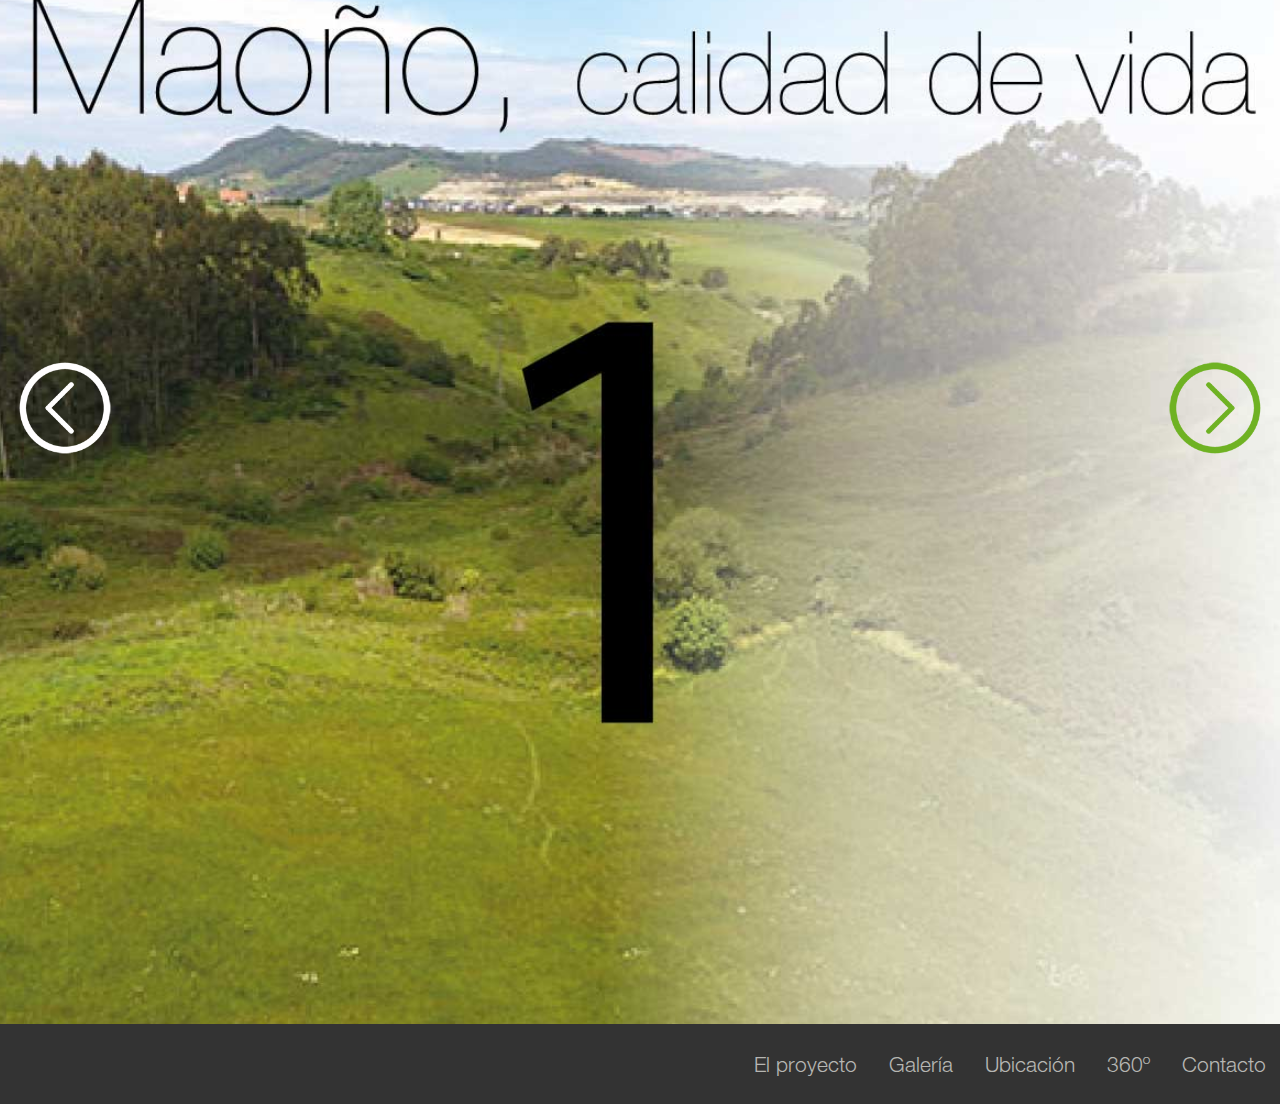
<file: index.html>
<!DOCTYPE html><html lang="en"><head>    <meta charset="UTF-8">    <meta http-equiv="X-UA-Compatible" content="IE=edge">    <meta name="viewport" content="width=device-width, initial-scale=1">    <!-- Bootstrap -->    <link rel="stylesheet" href="css/bootstrap.min.css">    <link href="https://fonts.googleapis.com/css?family=Source+Sans+Pro" rel="stylesheet">    <link rel="stylesheet" href="css/owl.carousel.min.css">    <link rel="stylesheet" href="css/owl.theme.default.css">    <!-- CSS -->    <link href="css/style.css" rel="stylesheet">    <title>Maoño</title></head><body class="menu">    <div class="">        <div class="ppal">            <header>                <nav class="responsive hidden-sm hidden-md hidden-lg">                    <div class="container-fluid">                        <!-- Brand and toggle get grouped for better mobile display -->                        <div class="navbar-header">                            <button type="button" class="navbar-toggle collapsed" data-toggle="collapse" data-target="#bs-example-navbar-collapse-1" aria-expanded="false">                                <span class="sr-only">menu</span>                                <span class="icon-bar"></span>                                <span class="icon-bar"></span>                                <span class="icon-bar"></span>                            </button>                        </div>                        <!-- Collect the nav links, forms, and other content for toggling -->                        <div class="collapse navbar-collapse" id="bs-example-navbar-collapse-1">                            <li class="dropdown firstChild">                                <a href="index.html"  class="dropdown-toggle" data-toggle="dropdown" role="button" aria-haspopup="true" aria-expanded="false">El proyecto<span class="caret"></span></a>                                <ul class="subMenu dropdown-menu">                                    <li>                                        <a href="unifamiliares.html">Unifamiliares</a>                                    </li>                                    <li>                                        <a href="plurifamiliares.html">Plurifamiliares</a>                                    </li>                                    <li>                                        <a href="parcelas.html">Parcelas</a>                                    </li>                                    <li>                                        <a href="#">Suelo</a>                                    </li>                                </ul>                            </li>                            <li class="firstChild">                                <a href="galeria.html">Galería</a>                            </li>                            <li class="firstChild">                                <a href="ubicacion.html">Ubicación</a>                            </li>                            <li class="firstChild">                                <a href="panoramica.html">360º</a>                            </li>                            <li class="firstChild">                                <a href="contacto.html">Contacto</a>                            </li>                            </ul>                        </div><!-- /.navbar-collapse -->                    </div><!-- /.container-fluid -->                </nav>            </header>            <main id="galeria">                <div class="owl-carousel" id="homeGaleria">                    <div><img src="css/img/home/home1.jpg" alt=""></div>                    <div><img src="css/img/home/home2.jpg" alt=""></div>                    <div><img src="css/img/home/home3.jpg" alt=""></div>                </div>            </main>            <footer class="footer">                <nav class="desktop">                    <ul>                        <li class="dropdown firstChild">                            <a href="index.html">El proyecto</a>                            <ul class="subMenu dropdown-content">                                <li>                                    <a href="unifamiliares.html">Unifamiliares</a>                                </li>                                <li>                                    <a href="plurifamiliares.html">Plurifamiliares</a>                                </li>                                <li>                                    <a href="parcelas.html">Parcelas</a>                                </li>                                <li>                                    <a href="#">Suelo</a>                                </li>                            </ul>                        </li>                        <li class="firstChild">                            <a href="galeria.html">Galería</a>                        </li>                        <li class="firstChild">                            <a href="ubicacion.html">Ubicación</a>                        </li>                        <li class="firstChild">                            <a href="panoramica.html">360º</a>                        </li>                        <li class="firstChild">                            <a href="contacto.html">Contacto</a>                        </li>                    </ul>                </nav>            </footer>            </div>    </div>    <!-- jQuery (necessary for Bootstrap's JavaScript plugins) -->    <script src="js/jquery-3.2.1.min.js"></script>    <script src="js/bootstrap.min.js"></script>    <script src="js/owl.carousel.min.js"></script>    <script src="js/scripts.js"></script></body></html>
</file>
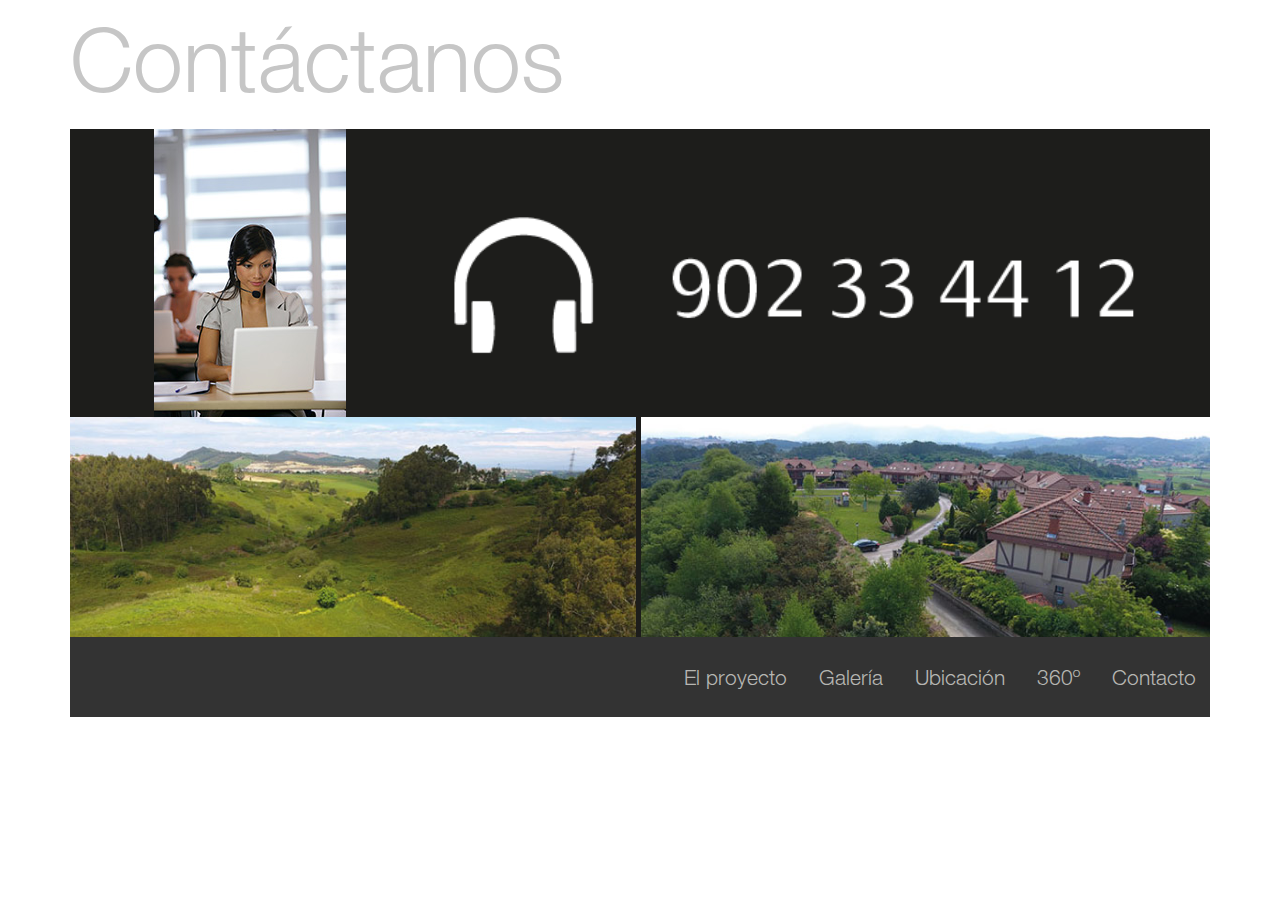
<file: contacto.html>
<!DOCTYPE html>
<html lang="en">
<head>
    <meta charset="UTF-8">
    <meta charset="UTF-8">
    <meta http-equiv="X-UA-Compatible" content="IE=edge">
    <meta name="viewport" content="width=device-width, initial-scale=1">

    <!-- Bootstrap -->
    <link rel="stylesheet" href="css/bootstrap.min.css">
    <link href="https://fonts.googleapis.com/css?family=Source+Sans+Pro" rel="stylesheet">
    <link rel="stylesheet" href="css/owl.carousel.min.css">
    <link rel="stylesheet" href="css/owl.theme.default.css">
    <!-- CSS -->
    <link href="css/style.css" rel="stylesheet">
    <title>Contacto</title>
</head>
<body>
    <div class="container contacto">
        <header>
            <nav class="responsive hidden-sm hidden-md hidden-lg">
                <div class="container-fluid">
                    <!-- Brand and toggle get grouped for better mobile display -->
                    <div class="navbar-header">
                        <button type="button" class="navbar-toggle collapsed" data-toggle="collapse" data-target="#bs-example-navbar-collapse-1" aria-expanded="false">
                            <span class="sr-only">menu</span>
                            <span class="icon-bar"></span>
                            <span class="icon-bar"></span>
                            <span class="icon-bar"></span>
                        </button>
                    </div>

                    <!-- Collect the nav links, forms, and other content for toggling -->
                    <div class="collapse navbar-collapse" id="bs-example-navbar-collapse-1">

                        <li class="dropdown firstChild">
                            <a href="index.html"  class="dropdown-toggle" data-toggle="dropdown" role="button" aria-haspopup="true" aria-expanded="false">El proyecto<span class="caret"></span></a>
                            <ul class="subMenu dropdown-menu">
                                <li>
                                    <a href="unifamiliares.html">Unifamiliares</a>
                                </li>
                                <li>
                                    <a href="plurifamiliares.html">Plurifamiliares</a>
                                </li>
                                <li>
                                    <a href="parcelas.html">Parcelas</a>
                                </li>
                                <li>
                                    <a href="#">Suelo</a>
                                </li>
                            </ul>
                        </li>
                        <li class="firstChild">
                            <a href="galeria.html">Galería</a>
                        </li>
                        <li class="firstChild">
                            <a href="ubicacion.html">Ubicación</a>
                        </li>
                        <li class="firstChild">
                            <a href="panoramica.html">360º</a>
                        </li>
                        <li class="firstChild">
                            <a href="contacto.html">Contacto</a>
                        </li>
                        </ul>
                    </div><!-- /.navbar-collapse -->
                </div><!-- /.container-fluid -->
            </nav>
        </header>
        <div class="row">
            <div class="col-xs-12 col-sm-12 col-md-6">
                <h1>Contáctanos</h1>
            </div>
        </div>

        <main class="contactoPpal">
            <div class="row">
                <div class="col-xs-12 col-sm-4 col-md-4 text-center">
                    <img src="css/img/contacto/foto_contacto.jpg" alt="" class="call">
                </div>
                <div class="col-xs-12 col-sm-8 col-md-8 text-left telef">
                    <img src="css/img/contacto/icono_contacto.png" alt="" >
                </div>
            </div>

            <div class="row contimg">
                <div class="col-xs-12 col-sm-6 col-md-6 text-center noPad">
                    <img src="css/img/contacto/contactanos1.jpg" alt="">
                </div>
                <div class="col-xs-12 col-sm-6 col-md-6 text-center noPad">
                    <img src="css/img/contacto/contactanos2.jpg" alt="" class="img-responsive">
                </div>
            </div>
        </main>
        <footer class="footer">
            <nav class="desktop">
                <ul>
                    <li class="dropdown firstChild">
                        <a href="index.html">El proyecto</a>
                        <ul class="subMenu dropdown-content">
                            <li>
                                <a href="unifamiliares.html">Unifamiliares</a>
                            </li>
                            <li>
                                <a href="plurifamiliares.html">Plurifamiliares</a>
                            </li>
                            <li>
                                <a href="parcelas.html">Parcelas</a>
                            </li>
                            <li>
                                <a href="#">Suelo</a>
                            </li>
                        </ul>
                    </li>
                    <li class="firstChild">
                        <a href="galeria.html">Galería</a>
                    </li>
                    <li class="firstChild">
                        <a href="ubicacion.html">Ubicación</a>
                    </li>
                    <li class="firstChild">
                        <a href="panoramica.html">360º</a>
                    </li>
                    <li class="firstChild">
                        <a href="contacto.html">Contacto</a>
                    </li>
                </ul>
            </nav>
        </footer>
    </div>


<!-- jQuery (necessary for Bootstrap's JavaScript plugins) -->
    <script src="js/jquery-3.2.1.min.js"></script>
    <script src="js/owl.carousel.min.js"></script>
    <script src="js/bootstrap.min.js"></script>
    <script src="js/scripts.js"></script>
</body>
</html>
</file>
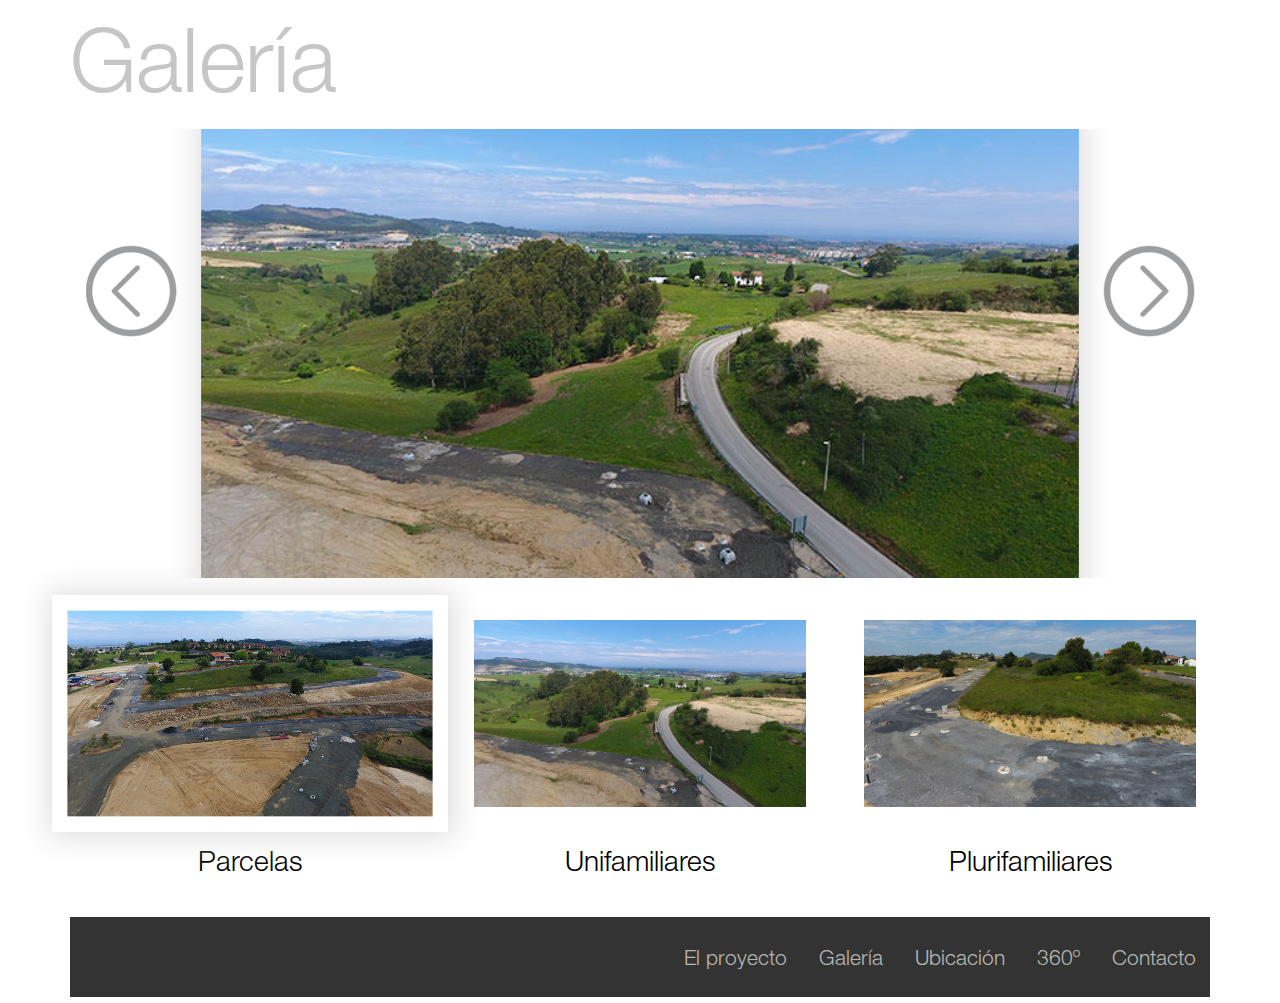
<file: galeria.html>
<!DOCTYPE html>
<html lang="en">
<head>
    <meta charset="UTF-8">
    <meta http-equiv="X-UA-Compatible" content="IE=edge">
    <meta name="viewport" content="width=device-width, initial-scale=1">

    <!-- Bootstrap -->
    <link rel="stylesheet" href="css/bootstrap.min.css">
    <link href="https://fonts.googleapis.com/css?family=Source+Sans+Pro" rel="stylesheet">
    <link rel="stylesheet" href="css/owl.carousel.min.css">
    <link rel="stylesheet" href="css/owl.theme.default.css">

    <!-- CSS -->
    <link href="css/style.css" rel="stylesheet">

    <title>Galeria</title>
</head>
<body>
    <div class="container">
        <header>
            <nav class="responsive hidden-sm hidden-md hidden-lg">
                <div class="container-fluid">
                    <!-- Brand and toggle get grouped for better mobile display -->
                    <div class="navbar-header">
                        <button type="button" class="navbar-toggle collapsed" data-toggle="collapse" data-target="#bs-example-navbar-collapse-1" aria-expanded="false">
                            <span class="sr-only">menu</span>
                            <span class="icon-bar"></span>
                            <span class="icon-bar"></span>
                            <span class="icon-bar"></span>
                        </button>
                    </div>

                    <!-- Collect the nav links, forms, and other content for toggling -->
                    <div class="collapse navbar-collapse" id="bs-example-navbar-collapse-1">

                        <li class="dropdown firstChild">
                            <a href="index.html"  class="dropdown-toggle" data-toggle="dropdown" role="button" aria-haspopup="true" aria-expanded="false">El proyecto<span class="caret"></span></a>
                            <ul class="subMenu dropdown-menu">
                                <li>
                                    <a href="unifamiliares.html">Unifamiliares</a>
                                </li>
                                <li>
                                    <a href="plurifamiliares.html">Plurifamiliares</a>
                                </li>
                                <li>
                                    <a href="parcelas.html">Parcelas</a>
                                </li>
                                <li>
                                    <a href="#">Suelo</a>
                                </li>
                            </ul>
                        </li>
                        <li class="firstChild">
                            <a href="galeria.html">Galería</a>
                        </li>
                        <li class="firstChild">
                            <a href="ubicacion.html">Ubicación</a>
                        </li>
                        <li class="firstChild">
                            <a href="panoramica.html">360º</a>
                        </li>
                        <li class="firstChild">
                            <a href="contacto.html">Contacto</a>
                        </li>
                        </ul>
                    </div><!-- /.navbar-collapse -->
                </div><!-- /.container-fluid -->
            </nav>
        </header>

        <main id="galeria">
            <h1>Galería</h1>
            <div class="">
                <div class="">
                    <div class="owl-carousel" id="galeriaPpal">
                        <div><img src="css/img/galeria/plurifamiliares/DJI_0001.jpg" alt=""></div>
                        <div><img src="css/img/galeria/plurifamiliares/DJI_0004.jpg" alt=""></div>
                        <div><img src="css/img/galeria/plurifamiliares/DJI_0007.jpg" alt=""></div>
                        <div><img src="css/img/galeria/plurifamiliares/DJI_0015.jpg" alt=""></div>
                        <div><img src="css/img/galeria/plurifamiliares/DJI_0022.jpg" alt=""></div>
                        <div><img src="css/img/galeria/plurifamiliares/DJI_0034.jpg" alt=""></div>
                        <div><img src="css/img/galeria/plurifamiliares/DJI_0299.jpg" alt=""></div>
                    </div>
                </div>
            </div>
            <section class="row pPalgaleria">
                <div class="col-xs-12 col-md-4 col-lg-4 text-center">
                    <a href="galeria.html" class="active">
                        <img src="css/img/galeria/parcelas/DJI_0080.jpg" alt="" class="img-responsive">
                        <h6>Parcelas</h6>
                    </a>
                </div>
                <div class="col-xs-12 col-md-4 col-lg-4 text-center">
                    <a href="uniGalery.html">
                        <img src="css/img/galeria/plurifamiliares/DJI_0001.jpg" alt="" class="img-responsive">
                        <h6>Unifamiliares</h6>
                    </a>
                </div>
                <div class="col-xs-12 col-md-4 col-lg-4 text-center">
                    <a href="pluriGalery.html">
                        <img src="css/img/galeria/unifamiliar/DJI_0157.jpg" alt="" class="img-responsive">
                        <h6>Plurifamiliares</h6>
                    </a>
                </div>
            </section>
        </main>

        <footer class="footer">
            <nav class="desktop">
                <ul>
                    <li class="dropdown firstChild">
                        <a href="index.html">El proyecto</a>
                        <ul class="subMenu dropdown-content">
                            <li>
                                <a href="unifamiliares.html">Unifamiliares</a>
                            </li>
                            <li>
                                <a href="plurifamiliares.html">Plurifamiliares</a>
                            </li>
                            <li>
                                <a href="parcelas.html">Parcelas</a>
                            </li>
                            <li>
                                <a href="#">Suelo</a>
                            </li>
                        </ul>
                    </li>
                    <li class="firstChild">
                        <a href="galeria.html">Galería</a>
                    </li>
                    <li class="firstChild">
                        <a href="ubicacion.html">Ubicación</a>
                    </li>
                    <li class="firstChild">
                        <a href="panoramica.html">360º</a>
                    </li>
                    <li class="firstChild">
                        <a href="contacto.html">Contacto</a>
                    </li>
                </ul>
            </nav>
        </footer>
    </div>
        <!-- jQuery (necessary for Bootstrap's JavaScript plugins) -->
        <script src="js/jquery-3.2.1.min.js"></script>
        <script src="js/owl.carousel.min.js"></script>
        <script src="js/bootstrap.min.js"></script>
        <script src="js/scripts.js"></script>
    </body>
</html>
</file>
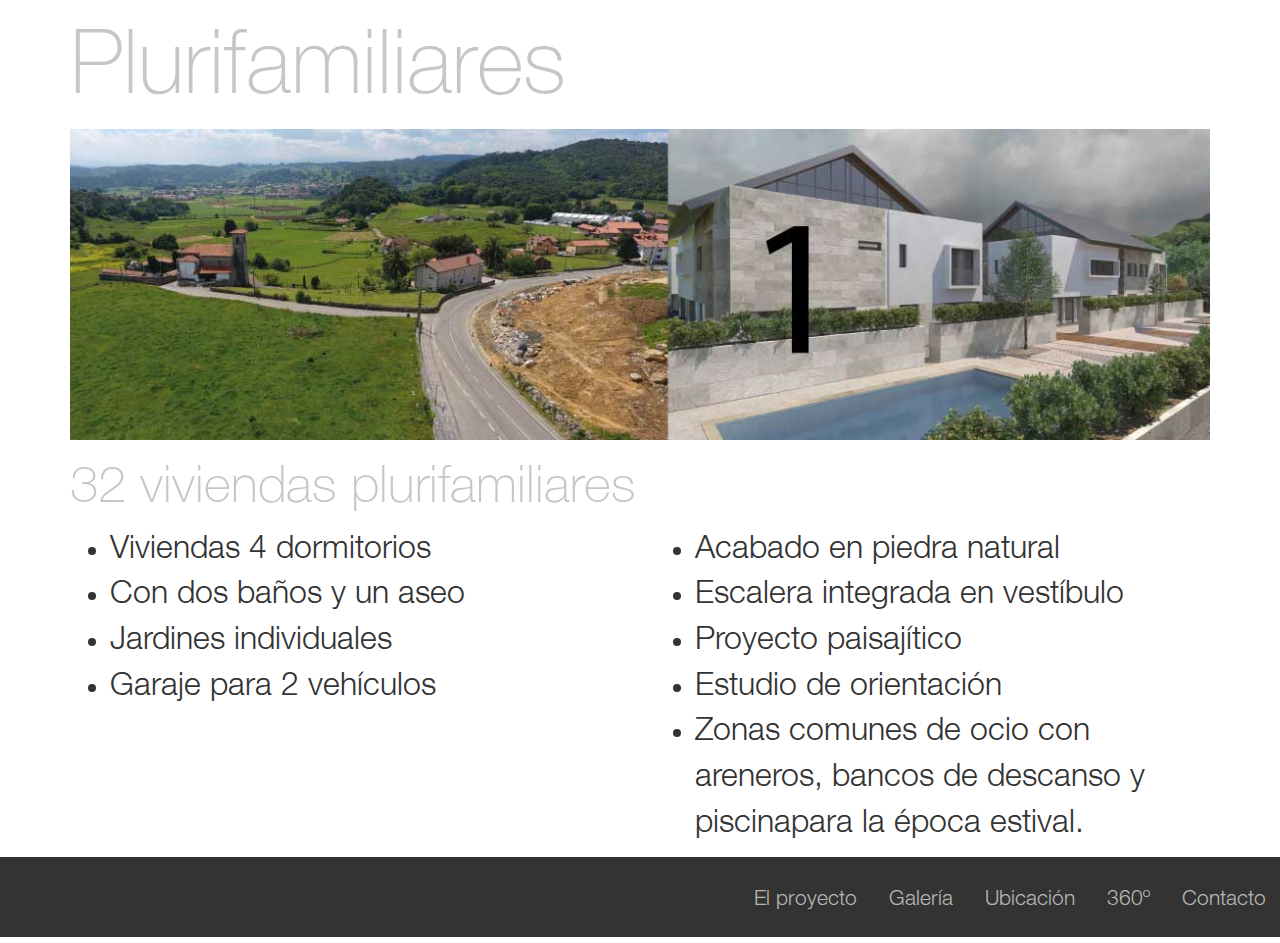
<file: plurifamiliares.html>
<!DOCTYPE html>
<html lang="en">
<head>
    <meta charset="UTF-8">
    <meta charset="UTF-8">
    <meta http-equiv="X-UA-Compatible" content="IE=edge">
    <meta name="viewport" content="width=device-width, initial-scale=1">

    <!-- Bootstrap -->
    <link rel="stylesheet" href="css/bootstrap.min.css">
    <link href="https://fonts.googleapis.com/css?family=Source+Sans+Pro" rel="stylesheet">
    <link rel="stylesheet" href="css/owl.carousel.min.css">
    <link rel="stylesheet" href="css/owl.theme.default.css">

    <!-- CSS -->
    <link href="css/style.css" rel="stylesheet">
    <title>Unifamiliares</title>
</head>
<body>

        <div class="container ficha">
            <header>
                <nav class="responsive hidden-sm hidden-md hidden-lg">
                    <div class="container-fluid">
                        <!-- Brand and toggle get grouped for better mobile display -->
                        <div class="navbar-header">
                            <button type="button" class="navbar-toggle collapsed" data-toggle="collapse" data-target="#bs-example-navbar-collapse-1" aria-expanded="false">
                                <span class="sr-only">menu</span>
                                <span class="icon-bar"></span>
                                <span class="icon-bar"></span>
                                <span class="icon-bar"></span>
                            </button>
                        </div>

                        <!-- Collect the nav links, forms, and other content for toggling -->
                        <div class="collapse navbar-collapse" id="bs-example-navbar-collapse-1">

                            <li class="dropdown firstChild">
                                <a href="index.html"  class="dropdown-toggle" data-toggle="dropdown" role="button" aria-haspopup="true" aria-expanded="false">El proyecto<span class="caret"></span></a>
                                <ul class="subMenu dropdown-menu">
                                    <li>
                                        <a href="unifamiliares.html">Unifamiliares</a>
                                    </li>
                                    <li>
                                        <a href="plurifamiliares.html">Plurifamiliares</a>
                                    </li>
                                    <li>
                                        <a href="parcelas.html">Parcelas</a>
                                    </li>
                                    <li>
                                        <a href="#">Suelo</a>
                                    </li>
                                </ul>
                            </li>
                            <li class="firstChild">
                                <a href="galeria.html">Galería</a>
                            </li>
                            <li class="firstChild">
                                <a href="ubicacion.html">Ubicación</a>
                            </li>
                            <li class="firstChild">
                                <a href="panoramica.html">360º</a>
                            </li>
                            <li class="firstChild">
                                <a href="contacto.html">Contacto</a>
                            </li>
                            </ul>
                        </div><!-- /.navbar-collapse -->
                    </div><!-- /.container-fluid -->
                </nav>
                <h1 class="">Plurifamiliares</h1>
            </header>
            <main class="fichaUni">
                <div class="owl-carousel" id="pluGaleria">
                    <div><img src="css/img/proyecto/Plurifamiliares/plurifamiiares1.jpg" alt=""></div>
                    <div><img src="css/img/proyecto/Plurifamiliares/plurifamiiares2.jpg" alt=""></div>
                    <div><img src="css/img/proyecto/Plurifamiliares/plurifamiiares3.jpg" alt=""></div>
                </div>
                <div class="row">
                    <div class="col-xs-12 col-md-12">
                        <h2>32 viviendas plurifamiliares</h2>
                    </div>

                    <div class="col-xs-12 col-md-6 breakPoint">
                        <ul class="uniList">
                            <li>Viviendas 4 dormitorios</li>
                            <li>Con dos baños y un aseo</li>
                            <li>Jardines individuales</li>
                            <li>Garaje para 2 vehículos</li>
                        </ul>
                    </div>
                    <div class="col-xs-12 col-md-6 breakPoint">
                        <ul class="uniList">
                            <li>Acabado en piedra natural</li>
                            <li>Escalera integrada en vestíbulo</li>
                            <li>Proyecto paisajítico</li>
                            <li>Estudio de orientación</li>
                            <li>Zonas comunes de ocio con areneros, bancos de descanso y piscinapara la época estival.</li>
                        </ul>
                    </div>
                </div>
            </main>
        </div>
        <footer class="footer">
            <nav class="desktop">
                <ul>
                    <li class="dropdown firstChild">
                        <a href="index.html">El proyecto</a>
                        <ul class="subMenu dropdown-content">
                            <li>
                                <a href="unifamiliares.html">Unifamiliares</a>
                            </li>
                            <li>
                                <a href="plurifamiliares.html">Plurifamiliares</a>
                            </li>
                            <li>
                                <a href="parcelas.html">Parcelas</a>
                            </li>
                            <li>
                                <a href="#">Suelo</a>
                            </li>
                        </ul>
                    </li>
                    <li class="firstChild">
                        <a href="galeria.html">Galería</a>
                    </li>
                    <li class="firstChild">
                        <a href="ubicacion.html">Ubicación</a>
                    </li>
                    <li class="firstChild">
                        <a href="panoramica.html">360º</a>
                    </li>
                    <li class="firstChild">
                        <a href="contacto.html">Contacto</a>
                    </li>
                </ul>
            </nav>
        </footer>


        <!-- jQuery (necessary for Bootstrap's JavaScript plugins) -->
        <script src="js/jquery-3.2.1.min.js"></script>
        <script src="js/bootstrap.min.js"></script>
        <script src="js/owl.carousel.min.js"></script>
        <script src="js/scripts.js"></script>
</body>
</html>
</file>
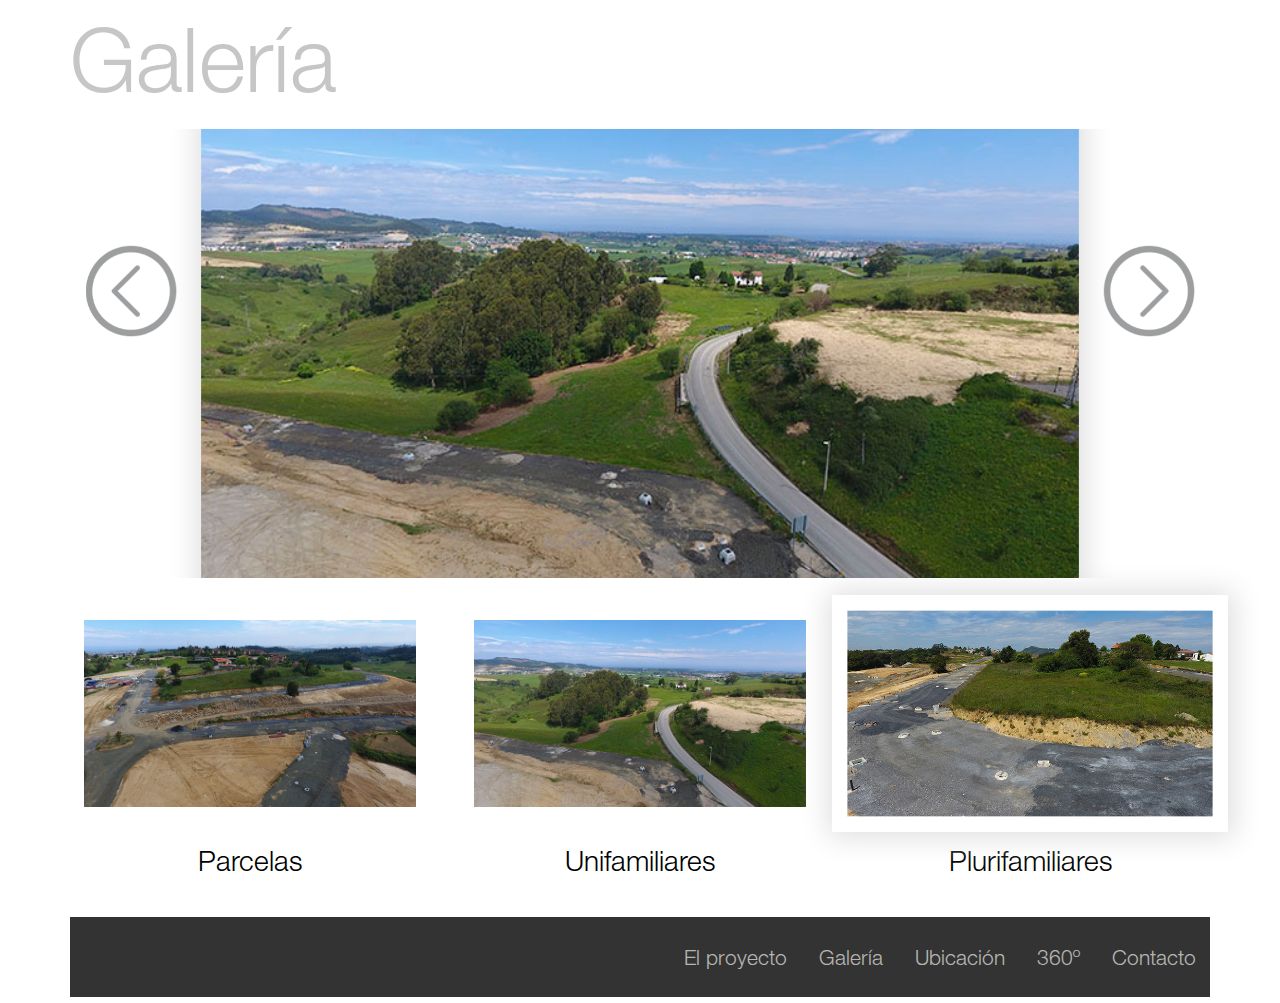
<file: pluriGalery.html>
<!DOCTYPE html>
<html lang="en">
<head>
    <meta charset="UTF-8">
    <meta http-equiv="X-UA-Compatible" content="IE=edge">
    <meta name="viewport" content="width=device-width, initial-scale=1">

    <!-- Bootstrap -->
    <link rel="stylesheet" href="css/bootstrap.min.css">
    <link href="https://fonts.googleapis.com/css?family=Source+Sans+Pro" rel="stylesheet">
    <link rel="stylesheet" href="css/owl.carousel.min.css">
    <link rel="stylesheet" href="css/owl.theme.default.css">

    <!-- CSS -->
    <link href="css/style.css" rel="stylesheet">

    <title>Galeria</title>
</head>
<body>
    <div class="container">
        <header>
            <nav class="responsive hidden-sm hidden-md hidden-lg">
                <div class="container-fluid">
                    <!-- Brand and toggle get grouped for better mobile display -->
                    <div class="navbar-header">
                        <button type="button" class="navbar-toggle collapsed" data-toggle="collapse" data-target="#bs-example-navbar-collapse-1" aria-expanded="false">
                            <span class="sr-only">menu</span>
                            <span class="icon-bar"></span>
                            <span class="icon-bar"></span>
                            <span class="icon-bar"></span>
                        </button>
                    </div>

                    <!-- Collect the nav links, forms, and other content for toggling -->
                    <div class="collapse navbar-collapse" id="bs-example-navbar-collapse-1">

                        <li class="dropdown firstChild">
                            <a href="index.html"  class="dropdown-toggle" data-toggle="dropdown" role="button" aria-haspopup="true" aria-expanded="false">El proyecto<span class="caret"></span></a>
                            <ul class="subMenu dropdown-menu">
                                <li>
                                    <a href="unifamiliares.html">Unifamiliares</a>
                                </li>
                                <li>
                                    <a href="plurifamiliares.html">Plurifamiliares</a>
                                </li>
                                <li>
                                    <a href="parcelas.html">Parcelas</a>
                                </li>
                                <li>
                                    <a href="#">Suelo</a>
                                </li>
                            </ul>
                        </li>
                        <li class="firstChild">
                            <a href="galeria.html">Galería</a>
                        </li>
                        <li class="firstChild">
                            <a href="ubicacion.html">Ubicación</a>
                        </li>
                        <li class="firstChild">
                            <a href="panoramica.html">360º</a>
                        </li>
                        <li class="firstChild">
                            <a href="contacto.html">Contacto</a>
                        </li>
                        </ul>
                    </div><!-- /.navbar-collapse -->
                </div><!-- /.container-fluid -->
            </nav>
        </header>
        <main id="galeria">
            <h1>Galería</h1>
            <div class="">
                <div class="">
                    <div class="owl-carousel" id="galeriaPpal">
                        <div><img src="css/img/galeria/plurifamiliares/DJI_0001.jpg" alt=""></div>
                        <div><img src="css/img/galeria/plurifamiliares/DJI_0004.jpg" alt=""></div>
                        <div><img src="css/img/galeria/plurifamiliares/DJI_0007.jpg" alt=""></div>
                        <div><img src="css/img/galeria/plurifamiliares/DJI_0015.jpg" alt=""></div>
                        <div><img src="css/img/galeria/plurifamiliares/DJI_0022.jpg" alt=""></div>
                        <div><img src="css/img/galeria/plurifamiliares/DJI_0034.jpg" alt=""></div>
                        <div><img src="css/img/galeria/plurifamiliares/DJI_0299.jpg" alt=""></div>
                    </div>
                </div>
            </div>
            <section class="row pPalgaleria">
                <div class="col-xs-12 col-md-4 col-lg-4 text-center">
                    <a href="galeria.html">
                        <img src="css/img/galeria/parcelas/DJI_0080.jpg" alt="" class="img-responsive">
                        <h6>Parcelas</h6>
                    </a>
                </div>
                <div class="col-xs-12 col-md-4 col-lg-4 text-center">
                    <a href="uniGalery.html">
                        <img src="css/img/galeria/plurifamiliares/DJI_0001.jpg" alt="" class="img-responsive">
                        <h6>Unifamiliares</h6>
                    </a>
                </div>
                <div class="col-xs-12 col-md-4 col-lg-4 text-center">
                    <a href="pluriGalery.html" class="active">
                        <img src="css/img/galeria/unifamiliar/DJI_0157.jpg" alt="" class="img-responsive">
                        <h6>Plurifamiliares</h6>
                    </a>
                </div>
            </section>
        </main>
        <footer class="footer">
            <nav class="desktop">
                <ul>
                    <li class="dropdown firstChild">
                        <a href="index.html">El proyecto</a>
                        <ul class="subMenu dropdown-content">
                            <li>
                                <a href="unifamiliares.html">Unifamiliares</a>
                            </li>
                            <li>
                                <a href="plurifamiliares.html">Plurifamiliares</a>
                            </li>
                            <li>
                                <a href="parcelas.html">Parcelas</a>
                            </li>
                            <li>
                                <a href="#">Suelo</a>
                            </li>
                        </ul>
                    </li>
                    <li class="firstChild">
                        <a href="galeria.html">Galería</a>
                    </li>
                    <li class="firstChild">
                        <a href="ubicacion.html">Ubicación</a>
                    </li>
                    <li class="firstChild">
                        <a href="panoramica.html">360º</a>
                    </li>
                    <li class="firstChild">
                        <a href="contacto.html">Contacto</a>
                    </li>
                </ul>
            </nav>
        </footer>
    </div>
        <!-- jQuery (necessary for Bootstrap's JavaScript plugins) -->
        <script src="js/jquery-3.2.1.min.js"></script>
        <script src="js/owl.carousel.min.js"></script>
        <script src="js/bootstrap.min.js"></script>
        <script src="js/scripts.js"></script>
    </body>
</html>
</file>
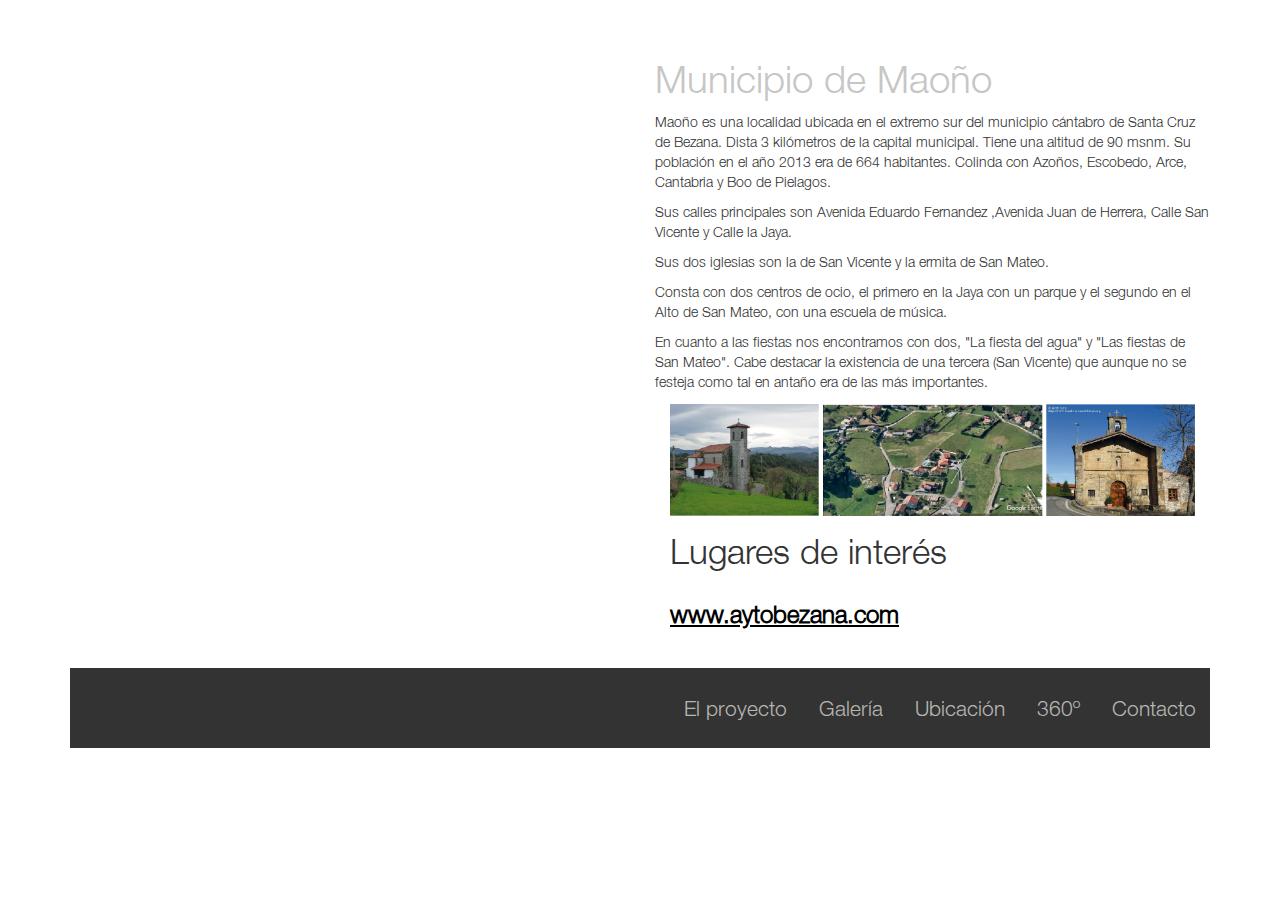
<file: ubicacion.html>
<!DOCTYPE html>
<html lang="en">
<head>
    <meta charset="UTF-8">
    <meta http-equiv="X-UA-Compatible" content="IE=edge">
    <meta name="viewport" content="width=device-width, initial-scale=1">

    <!-- Bootstrap -->
    <link rel="stylesheet" href="css/bootstrap.min.css">
    <link href="https://fonts.googleapis.com/css?family=Source+Sans+Pro" rel="stylesheet">
    <link rel="stylesheet" href="css/owl.carousel.min.css">
    <link rel="stylesheet" href="css/owl.theme.default.css">

    <!-- CSS -->
    <link href="css/style.css" rel="stylesheet">
<body>

<div class="container ubicacion">
    <header>
        <nav class="responsive hidden-sm hidden-md hidden-lg">
            <div class="container-fluid">
                <!-- Brand and toggle get grouped for better mobile display -->
                <div class="navbar-header">
                    <button type="button" class="navbar-toggle collapsed" data-toggle="collapse" data-target="#bs-example-navbar-collapse-1" aria-expanded="false">
                        <span class="sr-only">menu</span>
                        <span class="icon-bar"></span>
                        <span class="icon-bar"></span>
                        <span class="icon-bar"></span>
                    </button>
                </div>

                <!-- Collect the nav links, forms, and other content for toggling -->
                <div class="collapse navbar-collapse" id="bs-example-navbar-collapse-1">

                    <li class="dropdown firstChild">
                        <a href="index.html"  class="dropdown-toggle" data-toggle="dropdown" role="button" aria-haspopup="true" aria-expanded="false">El proyecto<span class="caret"></span></a>
                        <ul class="subMenu dropdown-menu">
                            <li>
                                <a href="unifamiliares.html">Unifamiliares</a>
                            </li>
                            <li>
                                <a href="plurifamiliares.html">Plurifamiliares</a>
                            </li>
                            <li>
                                <a href="parcelas.html">Parcelas</a>
                            </li>
                            <li>
                                <a href="#">Suelo</a>
                            </li>
                        </ul>
                    </li>
                    <li class="firstChild">
                        <a href="galeria.html">Galería</a>
                    </li>
                    <li class="firstChild">
                        <a href="ubicacion.html">Ubicación</a>
                    </li>
                    <li class="firstChild">
                        <a href="panoramica.html">360º</a>
                    </li>
                    <li class="firstChild">
                        <a href="contacto.html">Contacto</a>
                    </li>
                    </ul>
                </div><!-- /.navbar-collapse -->
            </div><!-- /.container-fluid -->
        </nav>
    </header>
    <div class="row mB2">
        <div class="col-xs-12 col-sm-6">
            <div class="embed-responsive embed-responsive-4by3 mgT">
                <iframe class="embed-responsive-item" src="https://www.google.com/maps/embed?pb=!1m18!1m12!1m3!1d2898.156205410528!2d-3.913068684509959!3d43.41556297913021!2m3!1f0!2f0!3f0!3m2!1i1024!2i768!4f13.1!3m3!1m2!1s0xd4938071c6878cf%3A0x17439694c3be4dbd!2sIsgoa+S.L.+Isgoaexpress+Mao%C3%B1o!5e0!3m2!1ses!2ses!4v1506186725369" width="600" height="450" frameborder="0" style="border:0" allowfullscreen></iframe>
            </div>
        </div>

        <div class="col-xs-12 col-sm-6 mgT">
            <h1>Municipio de Maoño</h1>
            <p>Maoño es una localidad ubicada en el extremo sur del municipio cántabro de Santa Cruz de Bezana. Dista 3 kilómetros de la capital municipal. Tiene una altitud de 90 msnm. Su población en el año 2013 era de 664 habitantes. Colinda con Azoños, Escobedo, Arce, Cantabria y Boo de Pielagos.</p>
            <p>Sus calles principales son Avenida Eduardo Fernandez ,Avenida Juan de Herrera, Calle San Vicente y Calle la Jaya.</p>
            <p>Sus dos iglesias son la de San Vicente y la ermita de San Mateo.</p>
            <p>Consta con dos centros de ocio, el primero en la Jaya con un parque y el segundo en el Alto de San Mateo, con una escuela de música.</p>
            <p>En cuanto a las fiestas nos encontramos con dos, "La fiesta del agua" y "Las fiestas de San Mateo". Cabe destacar la existencia de una tercera (San Vicente) que aunque no se festeja como tal en antaño era de las más importantes.</p>

            <div class="col-sm-12">
                <img src="css/img/ubicacion/fotos_ubicación.jpg" alt="" class="img-responsive">
            </div>
            <div class="col-sm-12">
                <h2>Lugares de interés</h2>
            </div>
            <div class="col-sm-12">
                <h3><a href="http://www.aytobezana.com/portal/" target="_blank">www.aytobezana.com</a></h3>
            </div>
        </div>
    </div>
    <footer class="footer">
            <nav class="desktop">
                <ul>
                    <li class="dropdown firstChild">
                        <a href="index.html">El proyecto</a>
                        <ul class="subMenu dropdown-content">
                            <li>
                                <a href="unifamiliares.html">Unifamiliares</a>
                            </li>
                            <li>
                                <a href="plurifamiliares.html">Plurifamiliares</a>
                            </li>
                            <li>
                                <a href="parcelas.html">Parcelas</a>
                            </li>
                            <li>
                                <a href="#">Suelo</a>
                            </li>
                        </ul>
                    </li>
                    <li class="firstChild">
                        <a href="galeria.html">Galería</a>
                    </li>
                    <li class="firstChild">
                        <a href="ubicacion.html">Ubicación</a>
                    </li>
                    <li class="firstChild">
                        <a href="panoramica.html">360º</a>
                    </li>
                    <li class="firstChild">
                        <a href="contacto.html">Contacto</a>
                    </li>
                </ul>
            </nav>
        </footer>


</div>
<!-- jQuery (necessary for Bootstrap's JavaScript plugins) -->
<script src="js/jquery-3.2.1.min.js"></script>
<script src="js/owl.carousel.min.js"></script>
<script src="js/bootstrap.min.js"></script>
<script src="js/scripts.js"></script>
</body>
</html>
</file>
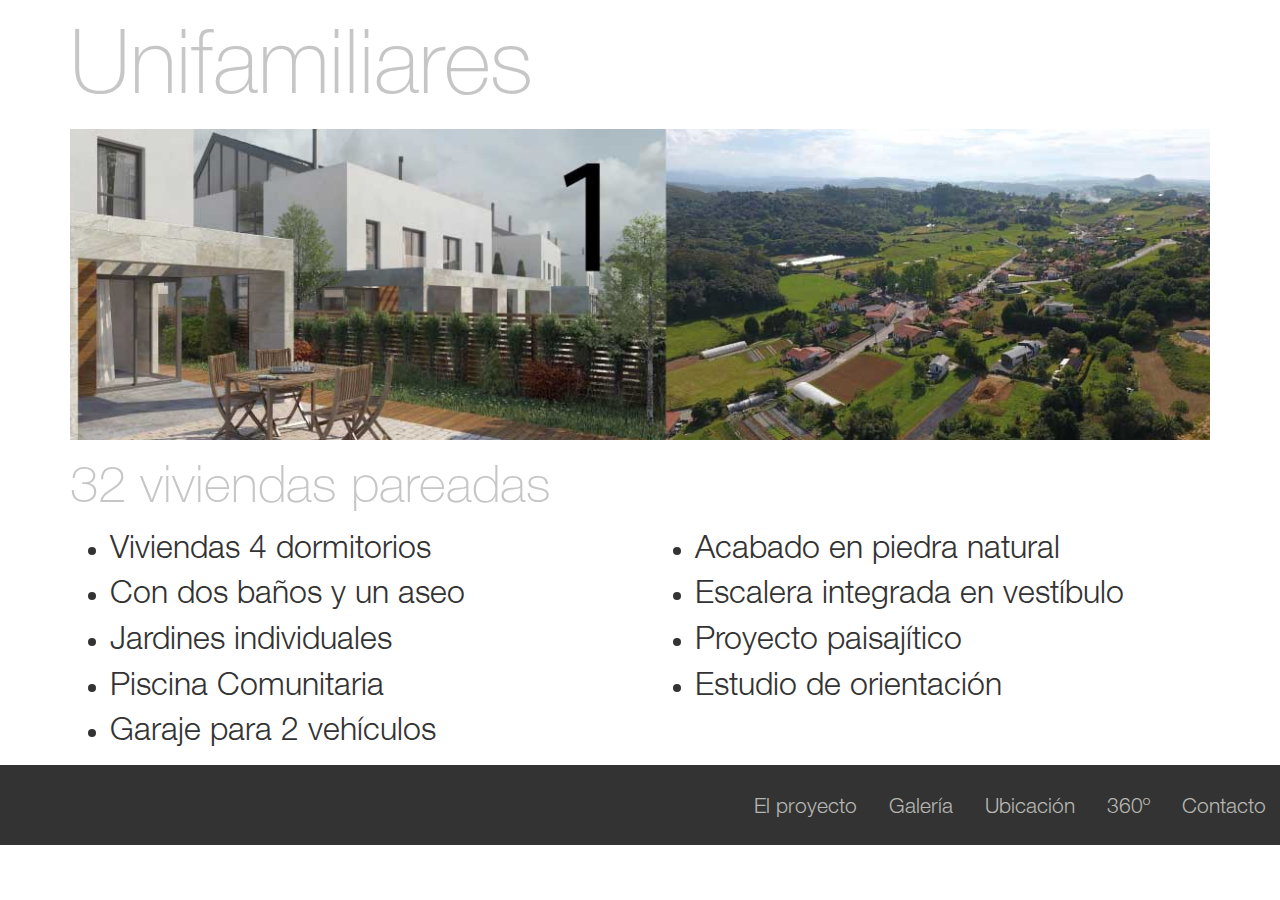
<file: unifamiliares.html>
<!DOCTYPE html>
<html lang="en">
<head>
    <meta charset="UTF-8">
    <meta charset="UTF-8">
    <meta http-equiv="X-UA-Compatible" content="IE=edge">
    <meta name="viewport" content="width=device-width, initial-scale=1">

    <!-- Bootstrap -->
    <link rel="stylesheet" href="css/bootstrap.min.css">
    <link href="https://fonts.googleapis.com/css?family=Source+Sans+Pro" rel="stylesheet">
    <link rel="stylesheet" href="css/owl.carousel.min.css">
    <link rel="stylesheet" href="css/owl.theme.default.css">

    <!-- CSS -->
    <link href="css/style.css" rel="stylesheet">
    <title>Unifamiliares</title>
</head>
<body>

        <div class="container ficha">
            <header>
                <nav class="responsive hidden-sm hidden-md hidden-lg">
                    <div class="container-fluid">
                        <!-- Brand and toggle get grouped for better mobile display -->
                        <div class="navbar-header">
                            <button type="button" class="navbar-toggle collapsed" data-toggle="collapse" data-target="#bs-example-navbar-collapse-1" aria-expanded="false">
                                <span class="sr-only">menu</span>
                                <span class="icon-bar"></span>
                                <span class="icon-bar"></span>
                                <span class="icon-bar"></span>
                            </button>
                        </div>

                        <!-- Collect the nav links, forms, and other content for toggling -->
                        <div class="collapse navbar-collapse" id="bs-example-navbar-collapse-1">

                            <li class="dropdown firstChild">
                                <a href="index.html"  class="dropdown-toggle" data-toggle="dropdown" role="button" aria-haspopup="true" aria-expanded="false">El proyecto<span class="caret"></span></a>
                                <ul class="subMenu dropdown-menu">
                                    <li>
                                        <a href="unifamiliares.html">Unifamiliares</a>
                                    </li>
                                    <li>
                                        <a href="plurifamiliares.html">Plurifamiliares</a>
                                    </li>
                                    <li>
                                        <a href="parcelas.html">Parcelas</a>
                                    </li>
                                    <li>
                                        <a href="#">Suelo</a>
                                    </li>
                                </ul>
                            </li>
                            <li class="firstChild">
                                <a href="galeria.html">Galería</a>
                            </li>
                            <li class="firstChild">
                                <a href="ubicacion.html">Ubicación</a>
                            </li>
                            <li class="firstChild">
                                <a href="panoramica.html">360º</a>
                            </li>
                            <li class="firstChild">
                                <a href="contacto.html">Contacto</a>
                            </li>
                            </ul>
                        </div><!-- /.navbar-collapse -->
                    </div><!-- /.container-fluid -->
                </nav>
                <h1 class="">Unifamiliares</h1>
            </header>
            <main class="fichaUni">
                <div class="owl-carousel" id="UniGaleria">
                    <div><img src="css/img/proyecto/Unifamiliares/unifamiliares1.jpg" alt=""></div>
                    <div><img src="css/img/proyecto/Unifamiliares/unifamiliares2.jpg" alt=""></div>
                    <div><img src="css/img/proyecto/Unifamiliares/unifamiliares3.jpg" alt=""></div>
                </div>
                <div class="row">
                    <div class="col-xs-12 col-md-12">
                        <h2>32 viviendas pareadas</h2>
                    </div>

                    <div class="col-xs-12 col-md-6 breakPoint">
                        <ul class="uniList">
                            <li>Viviendas 4 dormitorios</li>
                            <li>Con dos baños y un aseo</li>
                            <li>Jardines individuales</li>
                            <li>Piscina Comunitaria</li>
                            <li>Garaje para 2 vehículos</li>
                        </ul>
                    </div>
                    <div class="col-xs-12 col-md-6 breakPoint">
                        <ul class="uniList">
                            <li>Acabado en piedra natural</li>
                            <li>Escalera integrada en vestíbulo</li>
                            <li>Proyecto paisajítico</li>
                            <li>Estudio de orientación</li>
                        </ul>
                    </div>
                </div>
            </main>
        </div>
        <footer class="footer">
            <nav class="desktop">
                <ul>
                    <li class="dropdown firstChild">
                        <a href="index.html">El proyecto</a>
                        <ul class="subMenu dropdown-content">
                            <li>
                                <a href="unifamiliares.html">Unifamiliares</a>
                            </li>
                            <li>
                                <a href="plurifamiliares.html">Plurifamiliares</a>
                            </li>
                            <li>
                                <a href="parcelas.html">Parcelas</a>
                            </li>
                            <li>
                                <a href="#">Suelo</a>
                            </li>
                        </ul>
                    </li>
                    <li class="firstChild">
                        <a href="galeria.html">Galería</a>
                    </li>
                    <li class="firstChild">
                        <a href="ubicacion.html">Ubicación</a>
                    </li>
                    <li class="firstChild">
                        <a href="panoramica.html">360º</a>
                    </li>
                    <li class="firstChild">
                        <a href="contacto.html">Contacto</a>
                    </li>
                </ul>
            </nav>
        </footer>


        <!-- jQuery (necessary for Bootstrap's JavaScript plugins) -->
        <script src="js/jquery-3.2.1.min.js"></script>
        <script src="js/bootstrap.min.js"></script>
        <script src="js/owl.carousel.min.js"></script>
        <script src="js/scripts.js"></script>
</body>
</html>
</file>
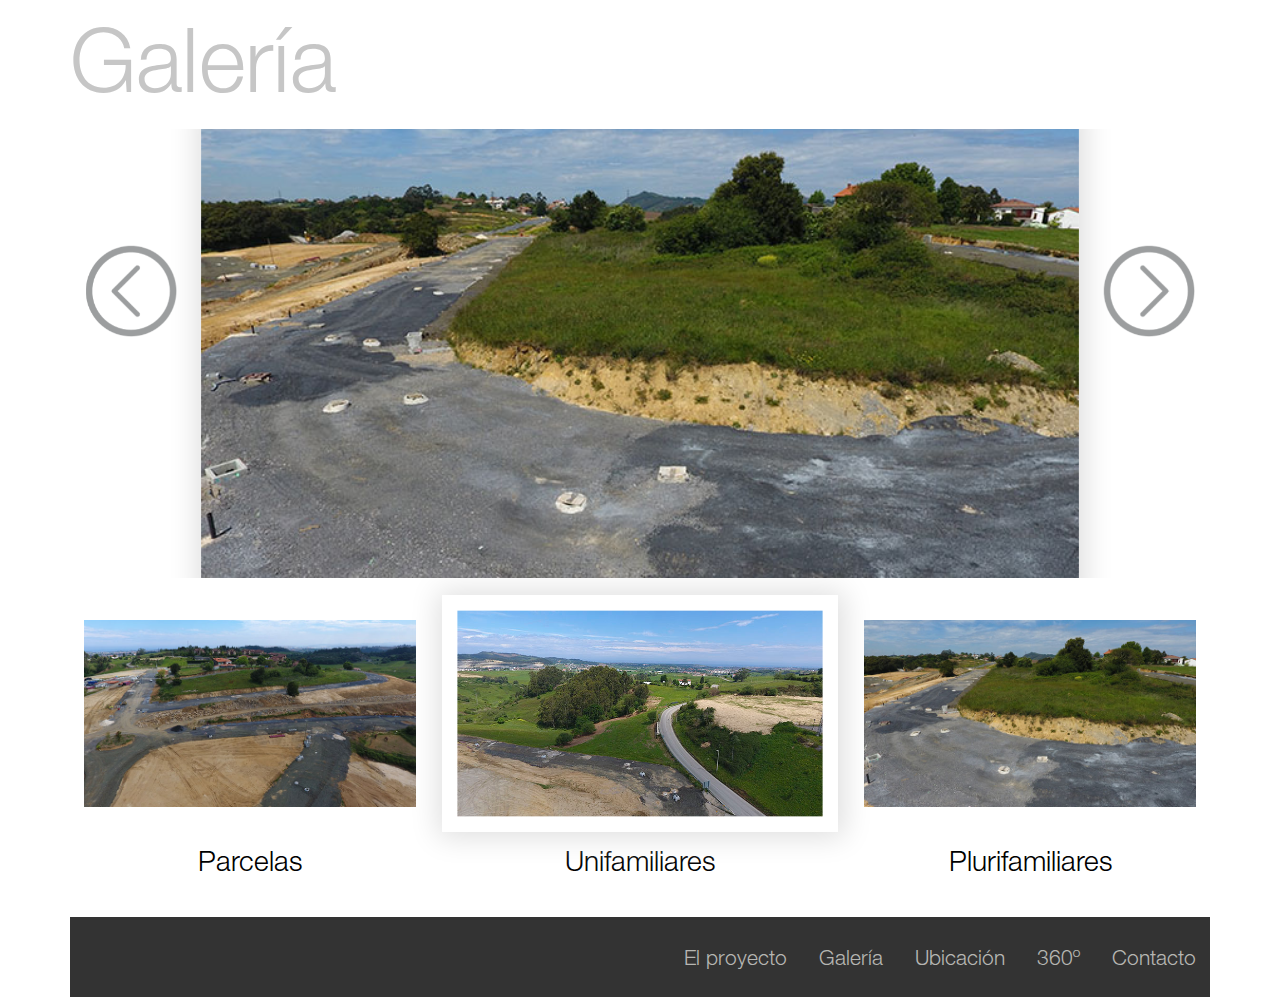
<file: uniGalery.html>
<!DOCTYPE html>
<html lang="en">
<head>
    <meta charset="UTF-8">
    <meta http-equiv="X-UA-Compatible" content="IE=edge">
    <meta name="viewport" content="width=device-width, initial-scale=1">

    <!-- Bootstrap -->
    <link rel="stylesheet" href="css/bootstrap.min.css">
    <link href="https://fonts.googleapis.com/css?family=Source+Sans+Pro" rel="stylesheet">
    <link rel="stylesheet" href="css/owl.carousel.min.css">
    <link rel="stylesheet" href="css/owl.theme.default.css">

    <!-- CSS -->
    <link href="css/style.css" rel="stylesheet">

    <title>Galeria</title>
</head>
<body>
    <div class="container">
        <header>
            <nav class="responsive hidden-sm hidden-md hidden-lg">
                <div class="container-fluid">
                    <!-- Brand and toggle get grouped for better mobile display -->
                    <div class="navbar-header">
                        <button type="button" class="navbar-toggle collapsed" data-toggle="collapse" data-target="#bs-example-navbar-collapse-1" aria-expanded="false">
                            <span class="sr-only">menu</span>
                            <span class="icon-bar"></span>
                            <span class="icon-bar"></span>
                            <span class="icon-bar"></span>
                        </button>
                    </div>

                    <!-- Collect the nav links, forms, and other content for toggling -->
                    <div class="collapse navbar-collapse" id="bs-example-navbar-collapse-1">

                        <li class="dropdown firstChild">
                            <a href="index.html"  class="dropdown-toggle" data-toggle="dropdown" role="button" aria-haspopup="true" aria-expanded="false">El proyecto<span class="caret"></span></a>
                            <ul class="subMenu dropdown-menu">
                                <li>
                                    <a href="unifamiliares.html">Unifamiliares</a>
                                </li>
                                <li>
                                    <a href="plurifamiliares.html">Plurifamiliares</a>
                                </li>
                                <li>
                                    <a href="parcelas.html">Parcelas</a>
                                </li>
                                <li>
                                    <a href="#">Suelo</a>
                                </li>
                            </ul>
                        </li>
                        <li class="firstChild">
                            <a href="galeria.html">Galería</a>
                        </li>
                        <li class="firstChild">
                            <a href="ubicacion.html">Ubicación</a>
                        </li>
                        <li class="firstChild">
                            <a href="panoramica.html">360º</a>
                        </li>
                        <li class="firstChild">
                            <a href="contacto.html">Contacto</a>
                        </li>
                        </ul>
                    </div><!-- /.navbar-collapse -->
                </div><!-- /.container-fluid -->
            </nav>
        </header>
        <main id="galeria">
            <h1>Galería</h1>
            <div class="">
                <div class="">
                    <div class="owl-carousel" id="galeriaPpal">
                        <div><img src="css/img/galeria/unifamiliar/DJI_0157.jpg" alt=""></div>
                        <div><img src="css/img/galeria/unifamiliar/DJI_0161.jpg" alt=""></div>
                        <div><img src="css/img/galeria/unifamiliar/DJI_0191.jpg" alt=""></div>
                        <div><img src="css/img/galeria/unifamiliar/DJI_0231.jpg" alt=""></div>
                        <div><img src="css/img/galeria/unifamiliar/DJI_0233.jpg" alt=""></div>
                        <div><img src="css/img/galeria/unifamiliar/DJI_0245.jpg" alt=""></div>
                    </div>
                </div>
            </div>
            <section class="row pPalgaleria">
                <div class="col-xs-12 col-md-4 col-lg-4 text-center">
                    <a href="galeria.html">
                        <img src="css/img/galeria/parcelas/DJI_0080.jpg" alt="" class="img-responsive">
                        <h6>Parcelas</h6>
                    </a>
                </div>
                <div class="col-xs-12 col-md-4 col-lg-4 text-center">
                    <a href="uniGalery.html" class="active">
                        <img src="css/img/galeria/plurifamiliares/DJI_0001.jpg" alt="" class="img-responsive">
                        <h6>Unifamiliares</h6>
                    </a>
                </div>
                <div class="col-xs-12 col-md-4 col-lg-4 text-center">
                    <a href="pluriGalery.html">
                        <img src="css/img/galeria/unifamiliar/DJI_0157.jpg" alt="" class="img-responsive">
                        <h6>Plurifamiliares</h6>
                    </a>
                </div>
            </section>
        </main>
        <footer class="footer">
            <nav class="desktop">
                <ul>
                    <li class="dropdown firstChild">
                        <a href="index.html">El proyecto</a>
                        <ul class="subMenu dropdown-content">
                            <li>
                                <a href="unifamiliares.html">Unifamiliares</a>
                            </li>
                            <li>
                                <a href="plurifamiliares.html">Plurifamiliares</a>
                            </li>
                            <li>
                                <a href="parcelas.html">Parcelas</a>
                            </li>
                            <li>
                                <a href="#">Suelo</a>
                            </li>
                        </ul>
                    </li>
                    <li class="firstChild">
                        <a href="galeria.html">Galería</a>
                    </li>
                    <li class="firstChild">
                        <a href="ubicacion.html">Ubicación</a>
                    </li>
                    <li class="firstChild">
                        <a href="panoramica.html">360º</a>
                    </li>
                    <li class="firstChild">
                        <a href="contacto.html">Contacto</a>
                    </li>
                </ul>
            </nav>
        </footer>
    </div>
        <!-- jQuery (necessary for Bootstrap's JavaScript plugins) -->
        <script src="js/jquery-3.2.1.min.js"></script>
        <script src="js/owl.carousel.min.js"></script>
        <script src="js/bootstrap.min.js"></script>
        <script src="js/scripts.js"></script>
    </body>
</html>
</file>
<file: css/style.css>
@font-face {    font-family: 'Helvetica 45 Light';    font-style: normal;    font-weight: normal;    src: local('../Helvetica 45 Light'),    url('../fonts/HelveticaNeue-Light.woff') format('woff');}@font-face {    font-family: 'HelveticaNeueCyr-Thin';    font-style: normal;    font-weight: normal;    src: local('../HelveticaNeueCyr-Thin'),    url('../fonts/helveticaneuecyr-thin.woff') format('woff');}body.menu{    font-family: 'Helvetica 45 Light', sans-serif!important;}body{    font-family: 'Helvetica 45 Light', sans-serif!important;}a{    font-family: 'Helvetica 45 Light', sans-serif!important;    text-decoration: none;    transition: all .3s;}a:hover{    text-decoration: none;    color: #fff;}li a:hover{    color: #fff;}li{    list-style: none;}.mgT{    margin-top: 3em;}.mB2{    margin-bottom: 2em;}/*CARRUSEL*/.owl-carousel .owl-item img{    max-width: 1700px;    width: 100%;}.owl-carousel .owl-nav.disabled {    display: block;}#homeGaleria .owl-nav .owl-prev {    top: 35%;    left: 15px;    position: absolute;    transform: rotate(180deg);}#homeGaleria .owl-nav .owl-next {    top: 35%;    right: 15px;    transform: rotate(180deg);    position: absolute;}.owl-nav img{    width:100px;}#galeriaPpal .owl-nav .owl-prev {    top: 25%;    left: 1%;    position: absolute;}#galeriaPpal .owl-item img{    width: 70%;    margin: 0 auto;}#galeriaPpal .owl-nav .owl-next {    top: 25%;    right: 1%;    position: absolute;}.pPalgaleria .text-center:hover img {    -moz-transform: scale(1.1);    -webkit-transform: scale(1.1);    transform: scale(1.1);}.active img{    -moz-transform: scale(1.1);    -webkit-transform: scale(1.1);    transform: scale(1.1);    -webkit-box-shadow: 1px 1px 25px 5px #DEDEDE;    box-shadow: 1px 1px 25px 5px #DEDEDE;}.pPalgaleria{    margin-top: 2em;}@media (max-width: 992px){    #galeriaPpal .owl-nav > div{        top: 25%!important;        width: 50%!important;    }    #galeriaPpal .owl-nav img{        width: 16%;    }    #galeriaPpal .owl-item img{        width: 100%;    }    #galeriaPpal .owl-nav .owl-next{        right: 0;    }    #galeriaPpal .owl-nav .owl-prev{        left: 0;    }    #galeriaPpal .owl-nav .owl-next img{        float: right;    }}@media (max-width: 768px) {    #galeriaPpal .owl-nav > div,    #homeGaleria .owl-nav > div{        display: none;    }}/*Galeria*/#galeria h1 {    font-size: 7vw;    color: #c6c6c6!important;    font-family: 'Helvetica 45 Light', sans-serif;}.pPalgaleria h6{    color: #000;    font-size: 2em;}.pPalgaleria .text-center{    margin-bottom: 2em; } .pPalgaleria .text-center img{    padding: 1em;    transition: all 2s;     margin-bottom: 2em;}/*CONTACTO*/.contacto h1{    font-size: 7em;    color: #c6c6c6!important;    font-family: 'Helvetica 45 Light', sans-serif;}.contacto h2 strong{    font-size: .9em;}/*MENU*/.ppal{    position: relative;}.footer{    position: relative;    display: block;    width: 100%;    bottom: 0;    z-index: 99999;}/*MENUS*/.responsive{    background: rgba(0,0,0,.9);}.navbar-toggle {    border: 1px solid rgb(255, 255, 255);}.navbar-toggle .icon-bar {    background: #fff;}.responsive li{    padding: 1em 0;}.responsive li a{    color: #b6b6b2;    font-size: 1.5em;}.dropdown-menu {    top: 6%;    left: 113px;}.navbar-collapse {    padding-right: 15px;    padding-left: 15px;    height: auto;}.desktop {    height: 80px;    position: relative;    right: 0;    bottom: 0;    width: 100%;    z-index: 9999;    background: rgba(0,0,0,0.8);}.desktop ul{    float: right;    margin:0;}.desktop ul .firstChild{    padding: 2em 1em;    display: inline-block;}.desktop li a{    color: #b6b6b2;    font-size: 1.5em;}.desktop li a:hover {    color: #fff;}.desktop a .subMenu{    display: none;}.desktop li a:hover .submenu{    display: block;}.subMenu li:hover{    background: rgba(0,0,0,1);}.dropdown {    position: relative;    display: inline-block;}.dropdown-content {    display: none;    position: absolute;    background: rgba(0,0,0,.5);    min-width: 160px;    box-shadow: 0 8px 16px 0 rgba(0,0,0,.2);    padding: 0;    z-index: 1;    bottom: 85px;    margin: 0;    left: -10px;    text-align: center;}.dropdown-content a{    color: #b6b6b2;    font-size: 1.5em;}.dropdown-content li{    padding: 1em 1em;    transition: all .5s ease;}.dropdown:hover .dropdown-content {    display: block;}@media (max-width: 767px) {    .desktop {        background: transparent;        display: none;    }    .desktop  ul{        background: rgba(0,0,0,0.5);        bottom: 0;        position: absolute;        right: 0;        padding: 0;        text-align: left;        margin: 0;    }    .desktop  ul li.firstChild {        display: block !important;        padding: 0.5em 1em;    }    .dropdown-content {        right: 136px;        bottom: 0;        text-align: left;    }    /*UNIFAMILIARES*/    .text-alig-center-xs{        text-align: center;    }    .uniList li{        font-size: 1.2em;    }    .owl-nav img {        width: 40px;    }}@media (max-width: 480px) {    .responsive li a {        font-size: 1em;    }    .responsive .dropdown-menu li a:hover,    .dropdown-menu li a:hover {        color: #262626!important;    }}/*UNIFAMILIARES*/.ficha h1 {    color: #c6c6c6;    font-size: 7vw;    font-family: 'HelveticaNeueCyr-Thin', sans-serif;}.ficha h2 {    color: #c6c6c6;    font-size: 4vw;    font-family: 'HelveticaNeueCyr-Thin', sans-serif;}.uniList li{    list-style: disc;    font-size: 2.5vw;}.footerFicha{    height: 12vw;    background: #8e8e8d;}@media (max-width: 480px) {    .uniList li {        list-style: disc;        font-size: 4.5vw;    }    .call{        margin-top: 1em;    }}@media (min-width: 480px) {    .col-xs-12.breakPoint {        width: 50%;    }}/*CONTACTO*/.contactoPpal{    background: #1d1d1b;    overflow: hidden;}.contimg .text-center{    max-height: 220px;    overflow: hidden;}.contimg img {    max-width: 577px;    border-left: 1px solid #1d1d1b;}.noPad{    padding: 0;}.telef{    padding-top: 2em;}.telef img{    width: 105%;    margin-left: -4em;}.fooContact{    background: #1d1d1b;    height: 12vw;}.contacto h1 {     color: #000;     font-size: 7vw;     font-family: 'Helvetica 45 Light', sans-serif!important; }.contacto h2{    font-size: 2.5em;}.contacto h3{    font-weight: bold;    margin: 0;}@media (max-width: 768px) {    .telef{        text-align: center;    }    .telef img{        margin-left:0;        width: 90%;    }    .contimg img {        width: 100%;        max-width: 768px;    }    .contimg .text-center {        margin-bottom: 1em;    }    .contacto h1 {        font-size: 10vw;    }}/*PARCELAS*/.parcelas h2,#parcelas h2 {    font-family: 'HelveticaNeueCyr-Thin', sans-serif;    color: #c6c6c6;    margin: 0;    font-size: 6.8vw;}.parcelas h6{    font-family: 'HelveticaNeueCyr-Thin', sans-serif;    position: absolute;    color: #c6c6c6;    right: 0;    top: -9vw;    z-index: 99;}.parcelas span{    font-size: 15vw;    float: right;}.list-group {    width: 50%;    margin-top: 3em;}.list-group li{    font-size: 2em;}.list-group li a{    width: 100%;}.list-group li a img{    width: 12%;    margin-top: -0.2em;    margin-right: 1em;    float: right;}.list-group-item{    background: rgba(176,201,144,1);    background: -moz-linear-gradient(left, rgba(176,201,144,1) 0%, rgba(255,255,255,1) 100%);    background: -webkit-gradient(left top, right top, color-stop(0%, rgba(176,201,144,1)), color-stop(100%, rgba(255,255,255,1)));    background: -webkit-linear-gradient(left, rgba(176,201,144,1) 0%, rgba(255,255,255,1) 100%);    background: -o-linear-gradient(left, rgba(176,201,144,1) 0%, rgba(255,255,255,1) 100%);    background: -ms-linear-gradient(left, rgba(176,201,144,1) 0%, rgba(255,255,255,1) 100%);    background: linear-gradient(to right, rgba(176,201,144,1) 0%, rgba(255,255,255,1) 100%);    border: none;    border-bottom: .08em solid #6c6a6a!important;}.mini{    max-height: 175px;    overflow: hidden;}.mini img{    max-width: 120%;}.parcelas .row:last-child{    margin-top: 1em;}@media (max-width: 768px){    .list-group{        width: 100%;    }    .list-group li a img {        width: 4%;    }    .hiddenxs{        display: none;    }    .parcelas span {        font-size: 25vw;        margin-top: -.3em;    }    .mini {        max-height: 250px;        margin-bottom: .5em;    }    .mini img {        width: 132%;    }}@media (max-width: 992px){    .list-group{        width: 100%;    }    .list-group li a img {        width: 4%;    }    .mini{        margin-bottom: 1em;        max-height: 100%!important;    }    .mini img {        width: 100%;    }    .parcelas h6 {        top: -11vw;    }}@media (max-width: 480px) {    .list-group li a img {        width: 7%;        margin-top: 0;    }}/*UBICACION*/.ubicacion h1 {    color: #c6c6c6;    font-size: 3vw;    font-family: 'Helvetica 45 Light', sans-serif!important;}.ubicacion h2{    font-size: 2.5em;}.ubicacion h3 a{    color: #000;    font-weight: bold;    margin: 0;    text-decoration: underline;}.ubicacion h3 a:hover{    color: #c6c6c6;}.embed-responsive-16by9{    padding-bottom: 43.25%!important;}/**PANORAMICA*/div#tourDIV {    height: 70%;}
</file>
